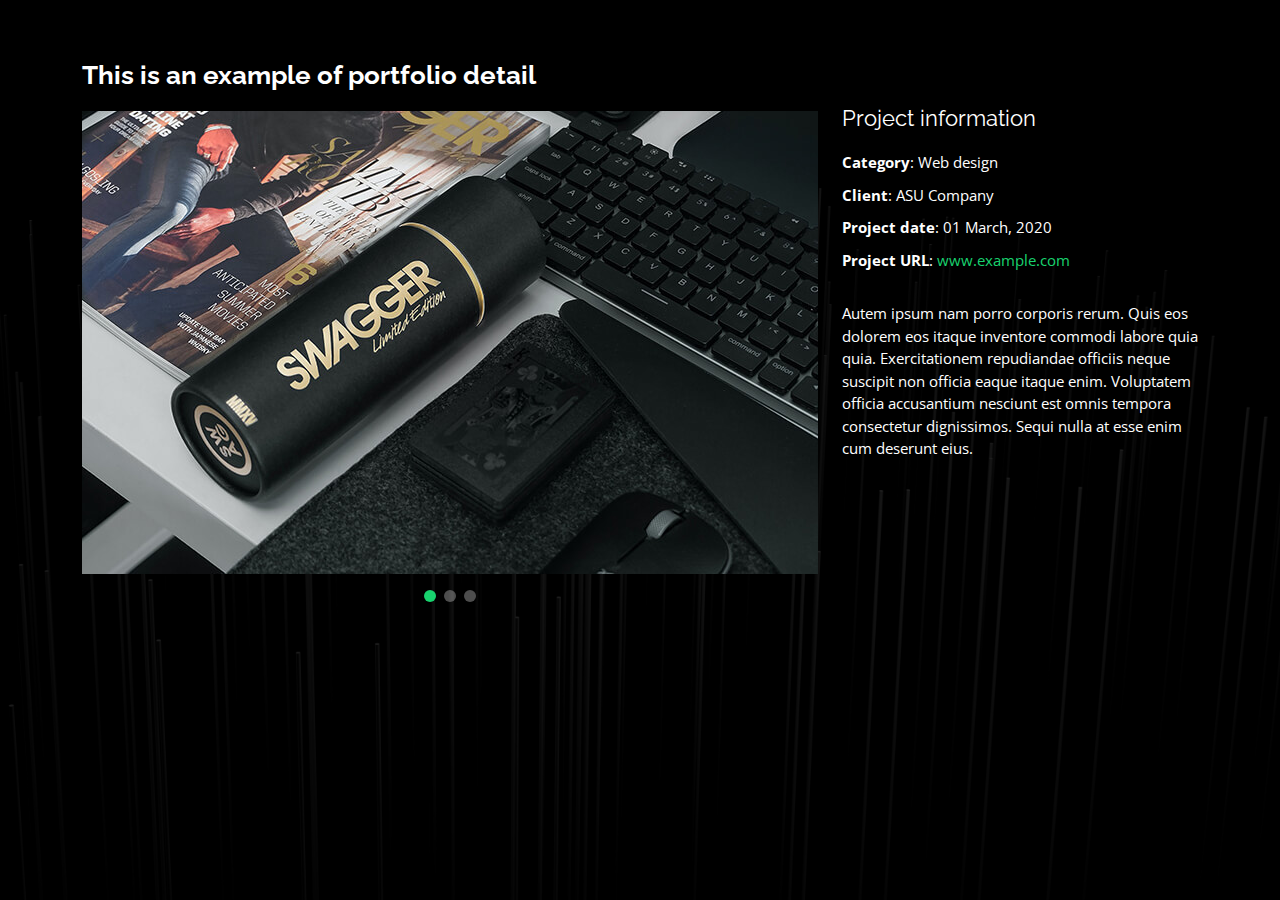
<file: portfolio-details.html>
<!DOCTYPE html>
<html lang="en">
  <head>
    <meta charset="utf-8" />
    <meta content="width=device-width, initial-scale=1.0" name="viewport" />

    <title>Portfolio Details</title>
    <meta content="" name="description" />
    <meta content="" name="keywords" />

    <link href="assets/img/favicon.png" rel="icon" />
    <link href="assets/img/apple-touch-icon.png" rel="apple-touch-icon" />

    <link
      href="https://fonts.googleapis.com/css?family=Open+Sans:300,300i,400,400i,600,600i,700,700i|Raleway:300,300i,400,400i,500,500i,600,600i,700,700i|Poppins:300,300i,400,400i,500,500i,600,600i,700,700i"
      rel="stylesheet"
    />

    <link
      href="assets/vendor/bootstrap/css/bootstrap.min.css"
      rel="stylesheet"
    />
    <link
      href="assets/vendor/bootstrap-icons/bootstrap-icons.css"
      rel="stylesheet"
    />
    <link href="assets/vendor/boxicons/css/boxicons.min.css" rel="stylesheet" />
    <link
      href="assets/vendor/glightbox/css/glightbox.min.css"
      rel="stylesheet"
    />
    <link href="assets/vendor/remixicon/remixicon.css" rel="stylesheet" />
    <link href="assets/vendor/swiper/swiper-bundle.min.css" rel="stylesheet" />

    <link href="assets/css/style.css" rel="stylesheet" />
  </head>

  <body>
    <main id="main">
      <div id="portfolio-details" class="portfolio-details">
        <div class="container">
          <div class="row">
            <div class="col-lg-8">
              <h2 class="portfolio-title">
                This is an example of portfolio detail
              </h2>

              <div class="portfolio-details-slider swiper">
                <div class="swiper-wrapper align-items-center">
                  <div class="swiper-slide">
                    <img
                      src="assets/img/portfolio/portfolio-details-1.jpg"
                      alt=""
                    />
                  </div>

                  <div class="swiper-slide">
                    <img
                      src="assets/img/portfolio/portfolio-details-2.jpg"
                      alt=""
                    />
                  </div>

                  <div class="swiper-slide">
                    <img
                      src="assets/img/portfolio/portfolio-details-3.jpg"
                      alt=""
                    />
                  </div>
                </div>
                <div class="swiper-pagination"></div>
              </div>
            </div>

            <div class="col-lg-4 portfolio-info">
              <h3>Project information</h3>
              <ul>
                <li><strong>Category</strong>: Web design</li>
                <li><strong>Client</strong>: ASU Company</li>
                <li><strong>Project date</strong>: 01 March, 2020</li>
                <li>
                  <strong>Project URL</strong>: <a href="#">www.example.com</a>
                </li>
              </ul>

              <p>
                Autem ipsum nam porro corporis rerum. Quis eos dolorem eos
                itaque inventore commodi labore quia quia. Exercitationem
                repudiandae officiis neque suscipit non officia eaque itaque
                enim. Voluptatem officia accusantium nesciunt est omnis tempora
                consectetur dignissimos. Sequi nulla at esse enim cum deserunt
                eius.
              </p>
            </div>
          </div>
        </div>
      </div>
    </main>

    <script src="assets/vendor/purecounter/purecounter_vanilla.js"></script>
    <script src="assets/vendor/bootstrap/js/bootstrap.bundle.min.js"></script>
    <script src="assets/vendor/glightbox/js/glightbox.min.js"></script>
    <script src="assets/vendor/isotope-layout/isotope.pkgd.min.js"></script>
    <script src="assets/vendor/swiper/swiper-bundle.min.js"></script>
    <script src="assets/vendor/waypoints/noframework.waypoints.js"></script>
    <script src="assets/vendor/php-email-form/validate.js"></script>

    <script src="assets/js/main.js"></script>
  </body>
</html>
</file>
<file: assets/css/style.css>
body {
  font-family: "Open Sans", sans-serif;
  background-color: #040404;
  color: #fff;
  position: relative;
  background: transparent;
}

body::before {
  content: "";
  position: fixed;
  background: #040404 url("../img/bg-temp.jpg") top right no-repeat;
  background-size: cover;
  left: 0;
  right: 0;
  top: 0;
  height: 100vh;
  z-index: -1;
}

@media (min-width: 1024px) {
  body::before {
    background-attachment: fixed;
  }
}

a {
  color: #18d26e;
  text-decoration: none;
}

a:hover {
  color: #35e888;
  text-decoration: none;
}

h1,
h2,
h3,
h4,
h5,
h6 {
  font-family: "Raleway", sans-serif;
}

/*--------------------------------------------------------------
# Header
--------------------------------------------------------------*/
#header {
  transition: ease-in-out 0.3s;
  position: relative;
  height: 100vh;
  display: flex;
  align-items: center;
  z-index: 997;
  overflow-y: auto;
}

#header * {
  transition: ease-in-out 0.3s;
}

#header h1 {
  font-size: 48px;
  margin: 0;
  padding: 0;
  line-height: 1;
  font-weight: 700;
  font-family: "Poppins", sans-serif;
}

#header h1 a,
#header h1 a:hover {
  color: #fff;
  line-height: 1;
  display: inline-block;
}

#header h2 {
  font-size: 24px;
  margin-top: 20px;
  color: rgba(255, 255, 255, 0.8);
}

#header h2 span {
  color: #fff;
  border-bottom: 2px solid #18d26e;
  padding-bottom: 6px;
}

#header img {
  padding: 0;
  margin: 0;
}

#header .social-links {
  margin-top: 40px;
  display: flex;
}

#header .social-links a {
  font-size: 16px;
  display: flex;
  justify-content: center;
  align-items: center;
  background: rgba(255, 255, 255, 0.1);
  color: #fff;
  line-height: 1;
  margin-right: 8px;
  border-radius: 50%;
  width: 40px;
  height: 40px;
}

#header .social-links a:hover {
  background: #18d26e;
}

@media (max-width: 992px) {
  #header h1 {
    font-size: 36px;
  }

  #header h2 {
    font-size: 20px;
    line-height: 30px;
  }

  #header .social-links {
    margin-top: 15px;
  }

  #header .container {
    display: flex;
    flex-direction: column;
    align-items: center;
  }
}

/* Header Top */
#header.header-top {
  height: 80px;
  position: fixed;
  left: 0;
  top: 0;
  right: 0;
  background: rgba(0, 0, 0, 0.9);
}

#header.header-top .social-links,
#header.header-top h2 {
  display: none;
}

#header.header-top h1 {
  margin-right: auto;
  font-size: 36px;
}

#header.header-top img {
  max-height: 60px;
  margin-right: 20px !important;
}

#header.header-top .container {
  display: flex;
  align-items: center;
}

#header.header-top .navbar {
  margin: 0;
}

@media (max-width: 768px) {
  #header.header-top {
    height: 60px;
  }

  #header.header-top h1 {
    font-size: 26px;
  }
}

/*--------------------------------------------------------------
# Navigation Menu
--------------------------------------------------------------*/
/**
* Desktop Navigation 
*/
.navbar {
  padding: 0;
  margin-top: 35px;
}

.navbar ul {
  margin: 0;
  padding: 0;
  display: flex;
  list-style: none;
  align-items: center;
}

.navbar li {
  position: relative;
}

.navbar li + li {
  margin-left: 30px;
}

.navbar a,
.navbar a:focus {
  display: flex;
  align-items: center;
  justify-content: space-between;
  padding: 0;
  font-family: "Poppins", sans-serif;
  font-size: 16px;
  font-weight: 400;
  color: rgba(255, 255, 255, 0.7);
  white-space: nowrap;
  transition: 0.3s;
}

.navbar a i,
.navbar a:focus i {
  font-size: 12px;
  line-height: 0;
  margin-left: 5px;
}

.navbar a:before {
  content: "";
  position: absolute;
  width: 0;
  height: 2px;
  bottom: -4px;
  left: 0;
  background-color: #18d26e;
  visibility: hidden;
  width: 0px;
  transition: all 0.3s ease-in-out 0s;
}

.navbar a:hover:before,
.navbar li:hover > a:before,
.navbar .active:before {
  visibility: visible;
  width: 25px;
}

.navbar a:hover,
.navbar .active,
.navbar .active:focus,
.navbar li:hover > a {
  color: #fff;
}

/**
* Mobile Navigation 
*/
.mobile-nav-toggle {
  color: #fff;
  font-size: 28px;
  cursor: pointer;
  display: none;
  line-height: 0;
  transition: 0.5s;
  position: fixed;
  right: 15px;
  top: 15px;
}

@media (max-width: 991px) {
  .mobile-nav-toggle {
    display: block;
  }

  .navbar ul {
    display: none;
  }
}

.navbar-mobile {
  position: fixed;
  overflow: hidden;
  top: 0;
  right: 0;
  left: 0;
  bottom: 0;
  background: rgba(0, 0, 0, 0.9);
  transition: 0.3s;
  z-index: 999;
  margin-top: 0;
}

.navbar-mobile .mobile-nav-toggle {
  position: absolute;
  top: 15px;
  right: 15px;
}

.navbar-mobile ul {
  display: block;
  position: absolute;
  top: 55px;
  right: 15px;
  bottom: 45px;
  left: 15px;
  padding: 10px 0;
  overflow-y: auto;
  transition: 0.3s;
  border: 2px solid rgba(255, 255, 255, 0.2);
}

.navbar-mobile li {
  padding: 12px 20px;
}

.navbar-mobile li + li {
  margin: 0;
}

.navbar-mobile a,
.navbar-mobile a:focus {
  font-size: 16px;
  position: relative;
}

/*--------------------------------------------------------------
# Sections General
--------------------------------------------------------------*/
section {
  overflow: hidden;
  position: absolute;
  width: 100%;
  top: 140px;
  bottom: 100%;
  opacity: 0;
  transition: ease-in-out 0.4s;
  z-index: 2;
}

section.section-show {
  top: 100px;
  bottom: auto;
  opacity: 1;
  padding-bottom: 45px;
}

section .container {
  background: rgba(0, 0, 0, 0.9);
  padding: 30px;
}

@media (max-width: 768px) {
  section {
    top: 120px;
  }

  section.section-show {
    top: 80px;
  }
}

.section-title h2 {
  font-size: 14px;
  font-weight: 500;
  padding: 0;
  line-height: 1px;
  margin: 0 0 20px 0;
  letter-spacing: 2px;
  text-transform: uppercase;
  color: #aaaaaa;
  font-family: "Poppins", sans-serif;
}

.section-title h2::after {
  content: "";
  width: 120px;
  height: 1px;
  display: inline-block;
  background: #4ceb95;
  margin: 4px 10px;
}

.section-title p {
  margin: 0;
  margin: -15px 0 15px 0;
  font-size: 36px;
  font-weight: 700;
  text-transform: uppercase;
  font-family: "Poppins", sans-serif;
  color: #fff;
}

/*--------------------------------------------------------------
# About
--------------------------------------------------------------*/
.about-me .content h3 {
  font-weight: 700;
  font-size: 26px;
  color: #18d26e;
}

.about-me .content ul {
  list-style: none;
  padding: 0;
}

.about-me .content ul li {
  margin-bottom: 20px;
  display: flex;
  align-items: center;
}

.about-me .content ul strong {
  margin-right: 10px;
}

.about-me .content ul i {
  font-size: 16px;
  margin-right: 5px;
  color: #18d26e;
  line-height: 0;
}

.about-me .content p:last-child {
  margin-bottom: 0;
}

/*--------------------------------------------------------------
# Counts
--------------------------------------------------------------*/
.counts {
  padding: 70px 0 60px;
}

.counts .count-box {
  padding: 30px 30px 25px 30px;
  width: 100%;
  position: relative;
  text-align: center;
  background: rgba(255, 255, 255, 0.08);
}

.counts .count-box i {
  position: absolute;
  top: -25px;
  left: 50%;
  transform: translateX(-50%);
  font-size: 24px;
  background: rgba(255, 255, 255, 0.1);
  padding: 12px;
  color: #18d26e;
  border-radius: 50px;
  line-height: 0;
}

.counts .count-box span {
  font-size: 36px;
  display: block;
  font-weight: 600;
  color: #fff;
}

.counts .count-box p {
  padding: 0;
  margin: 0;
  font-family: "Raleway", sans-serif;
  font-size: 14px;
}

/*--------------------------------------------------------------
# Skills
--------------------------------------------------------------*/
.skills .progress {
  height: 60px;
  display: block;
  background: none;
  border-radius: 0;
}

.skills .progress .skill {
  padding: 10px 0;
  margin: 0;
  text-transform: uppercase;
  display: block;
  font-weight: 600;
  font-family: "Poppins", sans-serif;
  color: #fff;
}

.skills .progress .skill .val {
  float: right;
  font-style: normal;
}

.skills .progress-bar-wrap {
  background: rgba(255, 255, 255, 0.2);
}

.skills .progress-bar {
  width: 1px;
  height: 10px;
  transition: 0.9s;
  background-color: #18d26e;
}

/*--------------------------------------------------------------
# Interests
--------------------------------------------------------------*/
.interests .icon-box {
  display: flex;
  align-items: center;
  padding: 20px;
  background: rgba(255, 255, 255, 0.08);
  transition: ease-in-out 0.3s;
}

.interests .icon-box i {
  font-size: 32px;
  padding-right: 10px;
  line-height: 1;
}

.interests .icon-box h3 {
  font-weight: 700;
  margin: 0;
  padding: 0;
  line-height: 1;
  font-size: 16px;
  color: #fff;
}

.interests .icon-box:hover {
  background: rgba(255, 255, 255, 0.12);
}

/*--------------------------------------------------------------
# Testimonials
--------------------------------------------------------------*/
.testimonials .testimonials-carousel,
.testimonials .testimonials-slider {
  overflow: hidden;
}

.testimonials .testimonial-item {
  box-sizing: content-box;
  min-height: 320px;
}

.testimonials .testimonial-item .testimonial-img {
  width: 90px;
  border-radius: 50%;
  margin: -40px 0 0 40px;
  position: relative;
  z-index: 2;
  border: 6px solid rgba(255, 255, 255, 0.12);
}

.testimonials .testimonial-item h3 {
  font-size: 18px;
  font-weight: bold;
  margin: 10px 0 5px 45px;
  color: #fff;
}

.testimonials .testimonial-item h4 {
  font-size: 14px;
  color: #999;
  margin: 0 0 0 45px;
}

.testimonials .testimonial-item .quote-icon-left,
.testimonials .testimonial-item .quote-icon-right {
  color: rgba(255, 255, 255, 0.25);
  font-size: 26px;
}

.testimonials .testimonial-item .quote-icon-left {
  display: inline-block;
  left: -5px;
  position: relative;
}

.testimonials .testimonial-item .quote-icon-right {
  display: inline-block;
  right: -5px;
  position: relative;
  top: 10px;
}

.testimonials .testimonial-item p {
  font-style: italic;
  margin: 0 15px 0 15px;
  padding: 20px 20px 60px 20px;
  background: rgba(255, 255, 255, 0.1);
  position: relative;
  border-radius: 6px;
  position: relative;
  z-index: 1;
}

.testimonials .swiper-pagination {
  margin-top: 20px;
  position: relative;
}

.testimonials .swiper-pagination .swiper-pagination-bullet {
  width: 12px;
  height: 12px;
  opacity: 1;
  background-color: rgba(255, 255, 255, 0.3);
}

.testimonials .swiper-pagination .swiper-pagination-bullet-active {
  background-color: #18d26e;
}

/*--------------------------------------------------------------
# Resume
--------------------------------------------------------------*/
.resume .resume-title {
  font-size: 26px;
  font-weight: 700;
  margin-top: 20px;
  margin-bottom: 20px;
  color: #fff;
}

.resume .resume-item {
  padding: 0 0 20px 20px;
  margin-top: -2px;
  border-left: 2px solid rgba(255, 255, 255, 0.2);
  position: relative;
}

.resume .resume-item h4 {
  line-height: 18px;
  font-size: 18px;
  font-weight: 600;
  text-transform: uppercase;
  font-family: "Poppins", sans-serif;
  color: #18d26e;
  margin-bottom: 10px;
}

.resume .resume-item h5 {
  font-size: 16px;
  background: rgba(255, 255, 255, 0.15);
  padding: 5px 15px;
  display: inline-block;
  font-weight: 600;
  margin-bottom: 10px;
}

.resume .resume-item ul {
  padding-left: 20px;
}

.resume .resume-item ul li {
  padding-bottom: 10px;
}

.resume .resume-item:last-child {
  padding-bottom: 0;
}

.resume .resume-item::before {
  content: "";
  position: absolute;
  width: 16px;
  height: 16px;
  border-radius: 50px;
  left: -9px;
  top: 0;
  background: #18d26e;
  border: 2px solid #18d26e;
}

/*--------------------------------------------------------------
# Services
--------------------------------------------------------------*/
.services .icon-box {
  text-align: center;
  background: rgba(204, 204, 204, 0.1);
  padding: 80px 20px;
  transition: all ease-in-out 0.3s;
}

.services .icon-box .icon {
  margin: 0 auto;
  width: 64px;
  height: 64px;
  background: #18d26e;
  border-radius: 5px;
  transition: all 0.3s ease-out 0s;
  display: flex;
  align-items: center;
  justify-content: center;
  margin-bottom: 20px;
  transform-style: preserve-3d;
}

.services .icon-box .icon i {
  color: #fff;
  font-size: 28px;
}

.services .icon-box .icon::before {
  position: absolute;
  content: "";
  left: -8px;
  top: -8px;
  height: 100%;
  width: 100%;
  background: rgba(255, 255, 255, 0.15);
  border-radius: 5px;
  transition: all 0.3s ease-out 0s;
  transform: translateZ(-1px);
}

.services .icon-box h4 {
  font-weight: 700;
  margin-bottom: 15px;
  font-size: 24px;
}

.services .icon-box h4 a {
  color: #fff;
}

.services .icon-box p {
  line-height: 24px;
  font-size: 14px;
  margin-bottom: 0;
}

.services .icon-box:hover {
  background: #18d26e;
  border-color: #18d26e;
}

.services .icon-box:hover .icon {
  background: #fff;
}

.services .icon-box:hover .icon i {
  color: #18d26e;
}

.services .icon-box:hover .icon::before {
  background: #35e888;
}

.services .icon-box:hover h4 a,
.services .icon-box:hover p {
  color: #fff;
}

/*--------------------------------------------------------------
# Portfolio
--------------------------------------------------------------*/
.portfolio .portfolio-item {
  margin-bottom: 30px;
}

.portfolio #portfolio-flters {
  padding: 0;
  margin: 0 auto 15px auto;
  list-style: none;
  text-align: center;
  border-radius: 50px;
  padding: 2px 15px;
}

.portfolio #portfolio-flters li {
  cursor: pointer;
  display: inline-block;
  padding: 8px 16px 10px 16px;
  font-size: 14px;
  font-weight: 600;
  line-height: 1;
  text-transform: uppercase;
  color: #fff;
  background: rgba(255, 255, 255, 0.1);
  margin: 0 3px 10px 3px;
  transition: all 0.3s ease-in-out;
  border-radius: 4px;
}

.portfolio #portfolio-flters li:hover,
.portfolio #portfolio-flters li.filter-active {
  background: #18d26e;
}

.portfolio #portfolio-flters li:last-child {
  margin-right: 0;
}

.portfolio .portfolio-wrap {
  transition: 0.3s;
  position: relative;
  overflow: hidden;
  z-index: 1;
  background: rgba(0, 0, 0, 0.6);
}

.portfolio .portfolio-wrap::before {
  content: "";
  background: rgba(0, 0, 0, 0.6);
  position: absolute;
  left: 30px;
  right: 30px;
  top: 30px;
  bottom: 30px;
  transition: all ease-in-out 0.3s;
  z-index: 2;
  opacity: 0;
}

.portfolio .portfolio-wrap .portfolio-info {
  opacity: 0;
  position: absolute;
  top: 0;
  left: 0;
  right: 0;
  bottom: 0;
  text-align: center;
  z-index: 3;
  transition: all ease-in-out 0.3s;
  display: flex;
  flex-direction: column;
  justify-content: center;
  align-items: center;
}

.portfolio .portfolio-wrap .portfolio-info::before {
  display: block;
  content: "";
  width: 48px;
  height: 48px;
  position: absolute;
  top: 35px;
  left: 35px;
  border-top: 3px solid #fff;
  border-left: 3px solid #fff;
  transition: all 0.5s ease 0s;
  z-index: 9994;
}

.portfolio .portfolio-wrap .portfolio-info::after {
  display: block;
  content: "";
  width: 48px;
  height: 48px;
  position: absolute;
  bottom: 35px;
  right: 35px;
  border-bottom: 3px solid #fff;
  border-right: 3px solid #fff;
  transition: all 0.5s ease 0s;
  z-index: 9994;
}

.portfolio .portfolio-wrap .portfolio-info h4 {
  font-size: 20px;
  color: #fff;
  font-weight: 600;
}

.portfolio .portfolio-wrap .portfolio-info p {
  color: #ffffff;
  font-size: 14px;
  text-transform: uppercase;
  padding: 0;
  margin: 0;
}

.portfolio .portfolio-wrap .portfolio-links {
  text-align: center;
  z-index: 4;
}

.portfolio .portfolio-wrap .portfolio-links a {
  color: #fff;
  margin: 0 2px;
  font-size: 28px;
  display: inline-block;
  transition: 0.3s;
}

.portfolio .portfolio-wrap .portfolio-links a:hover {
  color: #63eda3;
}

.portfolio .portfolio-wrap:hover::before {
  top: 0;
  left: 0;
  right: 0;
  bottom: 0;
  opacity: 1;
}

.portfolio .portfolio-wrap:hover .portfolio-info {
  opacity: 1;
}

.portfolio .portfolio-wrap:hover .portfolio-info::before {
  top: 15px;
  left: 15px;
}

.portfolio .portfolio-wrap:hover .portfolio-info::after {
  bottom: 15px;
  right: 15px;
}

/*--------------------------------------------------------------
# Portfolio Details
--------------------------------------------------------------*/
.portfolio-details {
  padding-top: 40px;
  background: rgba(0, 0, 0, 0.8);
  position: fixed;
  left: 0;
  right: 0;
  top: 0;
  bottom: 0;
  overflow-y: auto;
}

.portfolio-details .container {
  padding-top: 20px;
  padding-bottom: 40px;
}

.portfolio-details .portfolio-title {
  font-size: 26px;
  font-weight: 700;
  margin-bottom: 20px;
}

.portfolio-details .portfolio-info {
  padding-top: 45px;
}

.portfolio-details .portfolio-info h3 {
  font-size: 22px;
  font-weight: 400;
  margin-bottom: 20px;
}

.portfolio-details .portfolio-info ul {
  list-style: none;
  padding: 0;
  font-size: 15px;
}

.portfolio-details .portfolio-info ul li + li {
  margin-top: 10px;
}

.portfolio-details .portfolio-info p {
  font-size: 15px;
  padding: 15px 0 0 0;
}

@media (max-width: 992px) {
  .portfolio-details .portfolio-info {
    padding-top: 20px;
  }
}

.portfolio-details .swiper-pagination {
  margin-top: 20px;
  position: relative;
}

.portfolio-details .swiper-pagination .swiper-pagination-bullet {
  width: 12px;
  height: 12px;
  opacity: 1;
  background-color: rgba(255, 255, 255, 0.3);
}

.portfolio-details .swiper-pagination .swiper-pagination-bullet-active {
  background-color: #18d26e;
}

/*--------------------------------------------------------------
# Contact
--------------------------------------------------------------*/
.contact .info-box {
  color: #444444;
  padding: 20px;
  width: 100%;
  background: rgba(255, 255, 255, 0.08);
}

.contact .info-box i.bx {
  font-size: 24px;
  color: #18d26e;
  border-radius: 50%;
  padding: 14px;
  float: left;
  background: rgba(255, 255, 255, 0.1);
}

.contact .info-box h3 {
  font-size: 20px;
  color: rgba(255, 255, 255, 0.5);
  font-weight: 700;
  margin: 10px 0 8px 68px;
}

.contact .info-box p {
  padding: 0;
  color: #fff;
  line-height: 24px;
  font-size: 14px;
  margin: 0 0 0 68px;
}

.contact .info-box .social-links {
  margin: 5px 0 0 68px;
  display: flex;
}

.contact .info-box .social-links a {
  font-size: 18px;
  display: inline-block;
  color: #fff;
  line-height: 1;
  margin-right: 12px;
  transition: 0.3s;
}

.contact .info-box .social-links a:hover {
  color: #18d26e;
}

.contact .php-email-form {
  padding: 30px;
  background: rgba(255, 255, 255, 0.08);
}

.contact .php-email-form .error-message {
  display: none;
  background: rgba(255, 255, 255, 0.08);
  background: #ed3c0d;
  text-align: left;
  padding: 15px;
  font-weight: 600;
}

.contact .php-email-form .error-message br + br {
  margin-top: 25px;
}

.contact .php-email-form .sent-message {
  display: none;
  background: rgba(255, 255, 255, 0.08);
  background: #18d26e;
  text-align: center;
  padding: 15px;
  font-weight: 600;
}

.contact .php-email-form .loading {
  display: none;
  background: rgba(255, 255, 255, 0.08);
  text-align: center;
  padding: 15px;
}

.contact .php-email-form .loading:before {
  content: "";
  display: inline-block;
  border-radius: 50%;
  width: 24px;
  height: 24px;
  margin: 0 10px -6px 0;
  border: 3px solid #18d26e;
  border-top-color: #eee;
  animation: animate-loading 1s linear infinite;
}

.contact .php-email-form input,
.contact .php-email-form textarea {
  border-radius: 0;
  box-shadow: none;
  font-size: 14px;
  background: rgba(255, 255, 255, 0.08);
  border: 0;
  transition: 0.3s;
  color: #fff;
}

.contact .php-email-form input:focus,
.contact .php-email-form textarea:focus {
  background-color: rgba(255, 255, 255, 0.11);
}

.contact .php-email-form input::-moz-placeholder,
.contact .php-email-form textarea::-moz-placeholder {
  color: rgba(255, 255, 255, 0.3);
  opacity: 1;
}

.contact .php-email-form input::placeholder,
.contact .php-email-form textarea::placeholder {
  color: rgba(255, 255, 255, 0.3);
  opacity: 1;
}

.contact .php-email-form input {
  padding: 10px 15px;
}

.contact .php-email-form textarea {
  padding: 12px 15px;
}

.contact .php-email-form button[type="submit"] {
  background: #18d26e;
  border: 0;
  padding: 10px 30px;
  color: #fff;
  transition: 0.4s;
  border-radius: 4px;
}

.contact .php-email-form button[type="submit"]:hover {
  background: #15bb62;
}

@keyframes animate-loading {
  0% {
    transform: rotate(0deg);
  }

  100% {
    transform: rotate(360deg);
  }
}

/*--------------------------------------------------------------
# Credits
--------------------------------------------------------------*/
.credits {
  position: fixed;
  right: 0;
  left: 0;
  bottom: 0;
  padding: 15px;
  text-align: right;
  font-size: 13px;
  color: #fff;
  z-index: 999999;
}

@media (max-width: 992px) {
  .credits {
    text-align: center;
    padding: 10px;
    background: rgba(0, 0, 0, 0.8);
  }
}

.credits a {
  color: #18d26e;
  transition: 0.3s;
}

.credits a:hover {
  color: #fff;
}

/*--------------------------------------------------------------
# Download resume button
--------------------------------------------------------------*/
.resume-button {
  background-color: dodgerblue;
  padding: 10px 20px;
  border-radius: 20px;
  color: #fff;
  text-decoration: none;
  font-size: 16px;
  display: inline-block;
}
</file>
